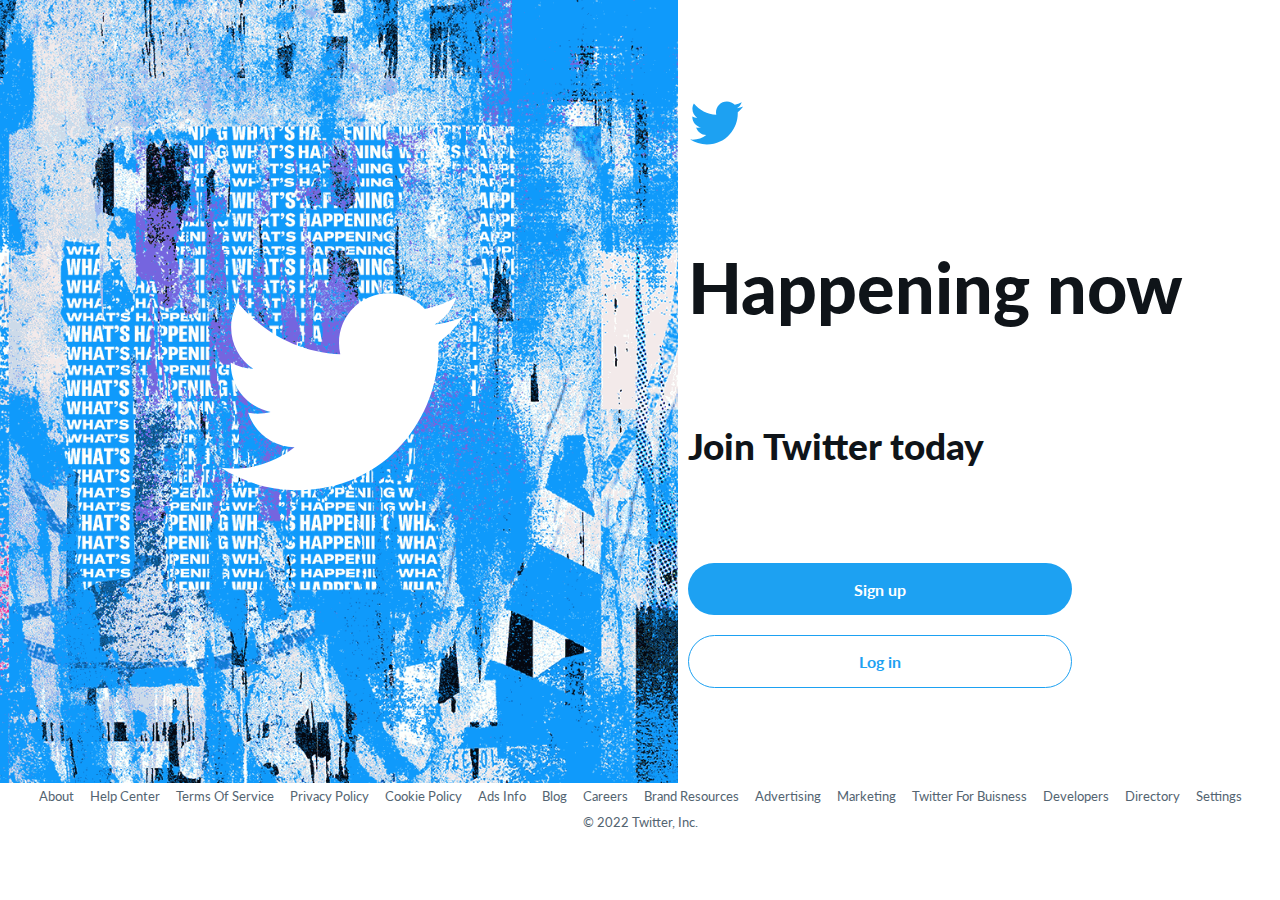
<file: frontend/index.html>
<!DOCTYPE html>
<html lang="en">
<head>
    <meta charset="UTF-8">
    <meta http-equiv="X-UA-Compatible" content="IE=edge">
    <meta name="viewport" content="width=device-width, initial-scale=1.0">
    <title>Twitter</title>
    <link rel="stylesheet" href="./styles/styles.css">
</head>
<body>
    <!--Main Container-->
    <div class="container">
        <!--Left-Side Image Block-->
        <div class="image">
            <svg viewBox="0 0 24 24" aria-hidden="true" class="big-bird">
                <g>
                    <path d="M23.643 4.937c-.835.37-1.732.62-2.675.733.962-.576 1.7-1.49 2.048-2.578-.9.534-1.897.922-2.958 1.13-.85-.904-2.06-1.47-3.4-1.47-2.572 0-4.658 2.086-4.658 4.66 0 .364.042.718.12 1.06-3.873-.195-7.304-2.05-9.602-4.868-.4.69-.63 1.49-.63 2.342 0 1.616.823 3.043 2.072 3.878-.764-.025-1.482-.234-2.11-.583v.06c0 2.257 1.605 4.14 3.737 4.568-.392.106-.803.162-1.227.162-.3 0-.593-.028-.877-.082.593 1.85 2.313 3.198 4.352 3.234-1.595 1.25-3.604 1.995-5.786 1.995-.376 0-.747-.022-1.112-.065 2.062 1.323 4.51 2.093 7.14 2.093 8.57 0 13.255-7.098 13.255-13.254 0-.2-.005-.402-.014-.602.91-.658 1.7-1.477 2.323-2.41z">
                    </path>
                </g>
            </svg>
        </div>
        <!--Left-Side Image Block End-->

        <!--Right-Side Content Block-->
        <div class="content">
            <svg viewBox="0 0 24 24" aria-hidden="true" class="small-bird">
                <g>
                    <path d="M23.643 4.937c-.835.37-1.732.62-2.675.733.962-.576 1.7-1.49 2.048-2.578-.9.534-1.897.922-2.958 1.13-.85-.904-2.06-1.47-3.4-1.47-2.572 0-4.658 2.086-4.658 4.66 0 .364.042.718.12 1.06-3.873-.195-7.304-2.05-9.602-4.868-.4.69-.63 1.49-.63 2.342 0 1.616.823 3.043 2.072 3.878-.764-.025-1.482-.234-2.11-.583v.06c0 2.257 1.605 4.14 3.737 4.568-.392.106-.803.162-1.227.162-.3 0-.593-.028-.877-.082.593 1.85 2.313 3.198 4.352 3.234-1.595 1.25-3.604 1.995-5.786 1.995-.376 0-.747-.022-1.112-.065 2.062 1.323 4.51 2.093 7.14 2.093 8.57 0 13.255-7.098 13.255-13.254 0-.2-.005-.402-.014-.602.91-.658 1.7-1.477 2.323-2.41z">
                    </path>
                </g>
            </svg>
            <h1>Happening now</h1>
            <h3>Join Twitter today</h3>
            <div class="button">
                <a href="#" class="btn btn-signup" id="signup-btn-popup">Sign up</a>
                <a href="#" class="btn btn-login" id="login-btn-popup">Log in</a>
            </div>
        </div>
        <!--Right-Side Content Block End-->

        <!--Footer Block-->
        <div class="footer">
            <nav>
                <a href="#">About</a>
                <a href="#">Help Center</a>
                <a href="#">Terms of service</a>
                <a href="#">Privacy Policy</a>
                <a href="#">Cookie Policy</a>
                <a href="#">Ads info</a>
                <a href="#">Blog</a>
                <a href="#">Careers</a>
                <a href="#">Brand Resources</a>
                <a href="#">Advertising</a>
                <a href="#">Marketing</a>
                <a href="#">Twitter for buisness</a>
                <a href="#">Developers</a>
                <a href="#">Directory</a>
                <a href="#">Settings</a>
                <div>&copy; 2022 Twitter, Inc.</div>
            </nav>
        </div>
        <!--Foot End-->

        <!--Login form popup Block-->
        <div class="login-popup-container hidden" id="login-popup">
            <div class="login-popup-form">
                <div class="close-btn" id="close-btn">X</div>
                <svg viewBox="0 0 24 24" aria-hidden="true" class="smaller-bird">
                    <g>
                        <path d="M23.643 4.937c-.835.37-1.732.62-2.675.733.962-.576 1.7-1.49 2.048-2.578-.9.534-1.897.922-2.958 1.13-.85-.904-2.06-1.47-3.4-1.47-2.572 0-4.658 2.086-4.658 4.66 0 .364.042.718.12 1.06-3.873-.195-7.304-2.05-9.602-4.868-.4.69-.63 1.49-.63 2.342 0 1.616.823 3.043 2.072 3.878-.764-.025-1.482-.234-2.11-.583v.06c0 2.257 1.605 4.14 3.737 4.568-.392.106-.803.162-1.227.162-.3 0-.593-.028-.877-.082.593 1.85 2.313 3.198 4.352 3.234-1.595 1.25-3.604 1.995-5.786 1.995-.376 0-.747-.022-1.112-.065 2.062 1.323 4.51 2.093 7.14 2.093 8.57 0 13.255-7.098 13.255-13.254 0-.2-.005-.402-.014-.602.91-.658 1.7-1.477 2.323-2.41z">
                        </path>
                    </g>
                </svg> 
                <h3>Sign in to twitter</h3>
                <input class="input-style" type="text" name="" id="username" placeholder="Username">
                <input class="input-style" type="password" name="" id="password" placeholder="Password">
                <button class="form-btn-login btn-black" id="login-btn">Login</button>
                <h5>Don't have an account? Sign up</h5>
                <div class="error-login" id="error-login"></div>
            </div>
        </div>
        <div class="login-popup-container hidden" id="signup-popup">
            <div class="login-popup-form">
                <div class="close-btn" id="close-btn-signup">X</div>
                <svg viewBox="0 0 24 24" aria-hidden="true" class="smaller-bird">
                    <g>
                        <path d="M23.643 4.937c-.835.37-1.732.62-2.675.733.962-.576 1.7-1.49 2.048-2.578-.9.534-1.897.922-2.958 1.13-.85-.904-2.06-1.47-3.4-1.47-2.572 0-4.658 2.086-4.658 4.66 0 .364.042.718.12 1.06-3.873-.195-7.304-2.05-9.602-4.868-.4.69-.63 1.49-.63 2.342 0 1.616.823 3.043 2.072 3.878-.764-.025-1.482-.234-2.11-.583v.06c0 2.257 1.605 4.14 3.737 4.568-.392.106-.803.162-1.227.162-.3 0-.593-.028-.877-.082.593 1.85 2.313 3.198 4.352 3.234-1.595 1.25-3.604 1.995-5.786 1.995-.376 0-.747-.022-1.112-.065 2.062 1.323 4.51 2.093 7.14 2.093 8.57 0 13.255-7.098 13.255-13.254 0-.2-.005-.402-.014-.602.91-.658 1.7-1.477 2.323-2.41z">
                        </path>
                    </g>
                </svg> 
                <h3>Sign up</h3>
                <input class="input-style" type="text" name="" id="username-signup" placeholder="Username">
                <input class="input-style" type="text" name="" id="fname-signup" placeholder="First Name">
                <input class="input-style" type="text" name="" id="lname-signup" placeholder="Last Name">
                <input class="input-style" type="text" name="" id="email-signup" placeholder="Email">
                <input class="input-style" type="password" name="" id="password-signup" placeholder="Password">
                <button class="form-btn-login btn-black" id="signup-btn">Sign Up</button>
                <h5>Have an account already? Sign in</h5>
                <div class="error-signup" id="error-signup"></div>
            </div>
        </div>
        <!--Login form popup END-->
    </div>
    <script src="./scripts/index.js"></script>
</body>
</html>
</file>
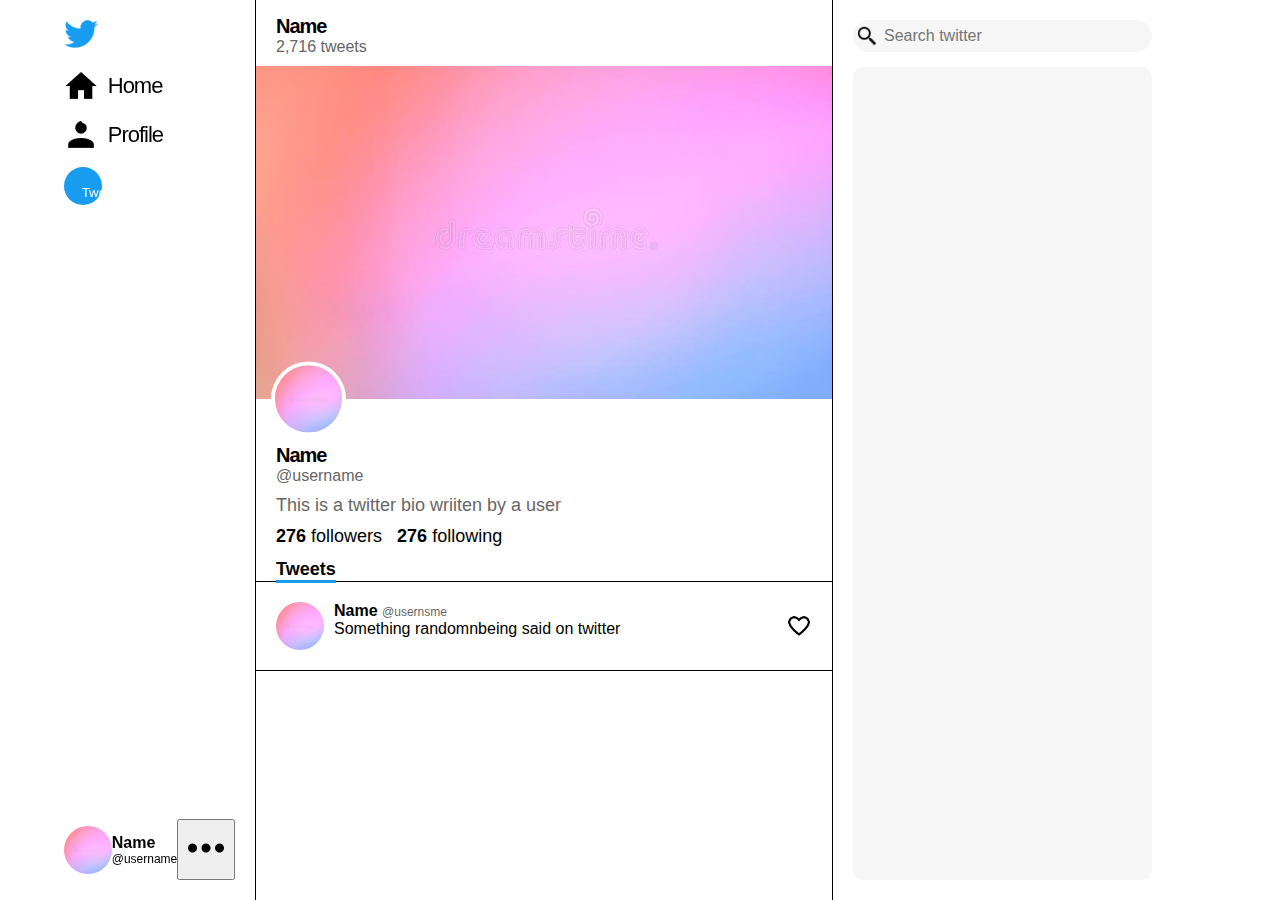
<file: homepage.html>
<!DOCTYPE html>
<html lang="en">
<head>
    <meta charset="UTF-8">
    <meta http-equiv="X-UA-Compatible" content="IE=edge">
    <meta name="viewport" content="width=device-width, initial-scale=1.0">
    <title>Home page</title>
    <link rel="stylesheet" href="styles/style.css">
</head>
<body>
    <div class="layout">
        <!-- menu -->
        <nav class="nav-bar">
            <div class="container">
                <ul>
                    <li>
                        <div class="nav__icon">
                            <img src="content/Twitter-logo.svg.png" alt="twitter logo">
                        </div>
                    </li>
                    <li>
                        <div class="nav__icon">
                            <img src="content/home-icon.png" alt="home icon">
                        </div>
                        <p class="normal large desktop">Home</p>
                    </li>
                    <li class="mobile">
                        <div class="nav__icon">
                            <img src="content/search-icon.png" alt="search icon">
                        </div>
                    </li>
                    <li>
                        <div class="nav__icon">
                            <img src="content/profile-icon.png" alt="profile icon">
                        </div>
                        <p class="normal large desktop">Profile</p>
                    </li>
                    <li>
                        <button class="btn">
                            <img src="content/tweet-icon.png" alt="tweet icon" class="tablet">
                            <p class="desktop semi-bold normal">Tweet</p>
                        </button>
                    </li>
                </ul>
                <div class="nav-card">
                    <div class="profile-icon">
                        <img src="content/profile-mock.jpg" alt="profile">
                    </div>
                    <div class="desktop stack">
                        <p class="medium bold">Name</p>
                        <p class="small light grey">@username</p>
                    </div>
                    <button>
                        <div class="desktop nav__icon">
                            <img src="content/more-icon.png" alt="more">
                        </div>
                    </button>
                </div>
            </div>
        </nav>
        <!-- main -->
        <section class="main">
            <!-- home section -->
            <section class="home">
                <div class="container">
                    <p class="large bold">
                        Home
                    </p>
                    <div class="tweet-section">
                        <div>
                            <div class="profile-icon">
                                <img src="content/profile-mock.jpg" alt="profile img">
                            </div>
                            <div class="stack">
                                <p class="light-grey medium light">What's happening?</p>
                                <p class="light-blue small light">Share your thoughts</p>
                            </div>
                        </div>
                        <button class="btn disabled">
                            <p class="medium bold">Tweet</p>
                        </button>
                    </div>
                </div>
            </section>
            <!-- profile section -->
            <section class="profile">
                <div class="container">
                    <p class="large bold">
                        Name
                    </p>
                    <p class="small light light-grey">
                        2,716 tweets
                    </p>
                </div>
                    <div class="profile__bg">
                        <img src="content/profile-mock.jpg" alt="profile-bg">
                    </div>
                    <div class="profile-icon">
                        <img src="content/profile-mock.jpg" alt="profile img">
                    </div>
                <div class="container">
                    <div>
                        <p class="large bold">
                            Name
                        </p>
                        <p class="small light light-grey">
                            @username
                        </p>
                    </div>
                    <p class="medium light light-grey">
                        This is a twitter bio wriiten by a user
                    </p>
                    <div class="follow-counter">
                        <p class="medium normal"><span class="bold medium">276</span> followers</p>
                        <p class="medium normal"><span class="bold medium">276</span> following</p>
                    </div>
                    <p class="bold underline">Tweets</p>
                </div>
            </section>
            <!-- tweets -->
            <div class="tweet container">
                <div class="tweet__content">
                    <div class="profile-icon">
                        <img src="content/profile-mock.jpg" alt="profile img">
                    </div>
                    <div class="tweet__texts">
                        <p class="bold medium">Name <span class="small light light-grey">@usernsme</span></p>
                        <p class="medium normal">Something randomnbeing said on twitter</p>
                    </div>
                </div>
                <div class="like-icon">
                    <img src="content/like.png" alt="like">
                </div>
            </div>
        </section>
        <section class="search-bar container">
            <div class="search">
                <div class="search-icon">
                    <img src="content/search-icon.png" alt="search">
                </div>
                <input type="text" placeholder="Search twitter">
            </div>
            <div class="search-results"></div>
        </section>
    </div>
    <!-- tweet box -->
    <div class="tweet-box">
        <div class="tweet-box__head">
            <img src="content/Twitter-logo.svg.png" alt="">
        </div>
        <div class="tweet-box__input container">
            <div class="input" >
                <input type="text" placeholder="What's happening?">
                <button class="img-input btn"><img src="content/pic-icon.png" alt=""></button>
            </div>
            <p class="medium normal">0/280</p>
        </div>
        <div class="tweet-btn"><p class="bold">Tweet</p></div>
    </div>
</body>
</html>
</file>
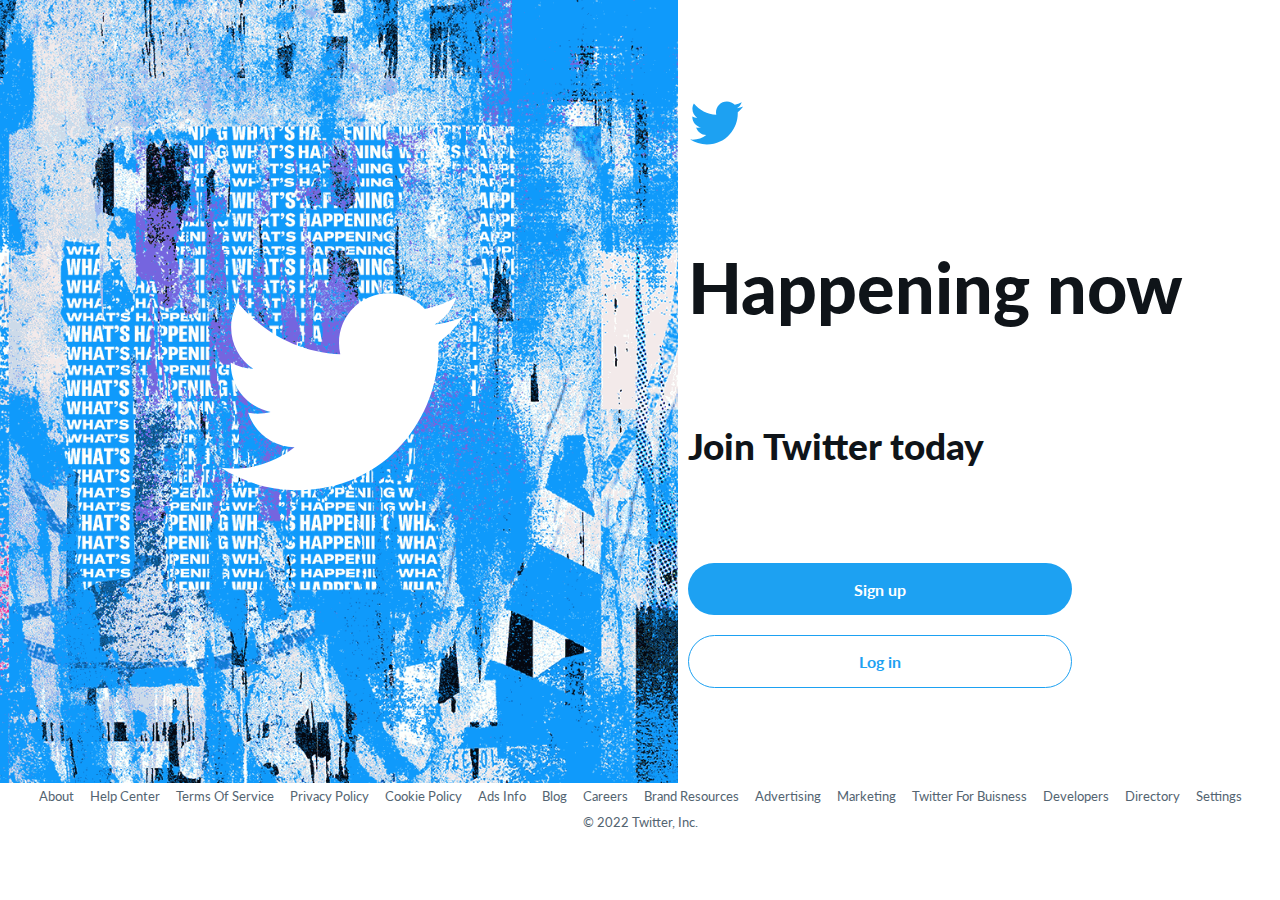
<file: frontend/homepage.html>
<!DOCTYPE html>
<html lang="en">
<head>
    <meta charset="UTF-8">
    <meta http-equiv="X-UA-Compatible" content="IE=edge">
    <meta name="viewport" content="width=device-width, initial-scale=1.0">
    <title>Home page</title>
    <link rel="stylesheet" href="styles/homepage.css">
    <script src="scripts/homepage.js"></script>
</head>
<body>
    <div class="layout">
        <!-- menu -->
        <nav class="nav-bar">
            <div class="container">
                <ul>
                    <li>
                        <div class="nav__icon">
                            <img src="content/Twitter-logo.svg.png" alt="twitter logo">
                        </div>
                    </li>
                    <li id="homeNav">
                        <div class="nav__icon">
                            <img src="content/home-icon.png" alt="home icon">
                        </div>
                        <p class="normal large desktop">Home</p>
                    </li>
                    <li class="mobile" id="searchNav">
                        <div class="nav__icon">
                            <img src="content/search-icon.png" alt="search icon">
                        </div>
                    </li>
                    <li id="profileNav">
                        <div class="nav__icon" >
                            <img src="content/profile-icon.png" alt="profile icon">
                        </div>
                        <p class="normal large desktop">Profile</p>
                    </li>
                    <li>
                        <button class="btn" id="tweetBtn">
                            <img src="content/tweet-icon.png" alt="tweet icon" class="tablet">
                            <p class="desktop normal">Tweet</p>
                        </button>
                    </li>
                </ul>
                <div class="nav-card">
                    <div class="nav-card__menu" id="logout">
                        Logout
                    </div>
                    <div class="profile-icon">
                        <img src="content/profile-mock.jpg" alt="profile" id="logoutpic">
                    </div>
                    <div class="desktop stack">
                        <p id="navbar-name" class="large bold">Name</p>
                        <p id="navbar-username" class="medium light grey">@username</p>
                    </div>
                </div>
            </div>
        </nav>
        <!-- main -->
        <section class="main" id="main">
            <!-- home section -->
            <section class="home">
                <div class="container">
                    <p class="large bold">
                        Home
                    </p>
                    <div class="tweet-section">
                        <div>
                            <div class="profile-icon">
                                <img src="content/profile-mock.jpg" alt="profile img" id="mainprofilepic">
                            </div>
                            <div class="stack">
                                <p class="light-grey medium light">What's happening?</p>
                                <p class="light-blue small light">Share your thoughts</p>
                            </div>
                        </div>
                        <button class="btn disabled">
                            <p class="medium bold">Tweet</p>
                        </button>
                    </div>
                </div>
            </section>
            <!-- profile section -->
            <section class="profile">
                <div class="container">
                    <p class="large bold">
                        <!--Name-->
                    </p>
                    <p class="small light light-grey">
                        <!--2,716 tweets-->
                    </p>
                </div>
                    <div class="profile__bg">
                        <img src="content/profile-mock.jpg" alt="profile-bg">
                    </div>
                    <label for='user-img' class="profile-icon" id="userImgLbl">
                        <img src="content/profile-mock.jpg" alt="profile img" id="user-profile-pic">
                    </label>
                    <input type="file" id="user-img" disabled>
                <div class="container">
                    <div class="edit">
                        <div>
                            <input type="text" class="large bold input-black" value="Name" id="nameInput" disabled>
                            <p class="small light light-grey">
                                @username
                            </p>
                        </div>
                        <button class="btn btn-grey" id="editBtn">Edit</button>
                        <button class="btn btn-apply" id="applyBtn">Apply</button>
                    </div>
                    <input id="bioInput"type="text" class="medium light light-grey" value="This is a twitter bio wriiten by a user" disabled>
                    <div class="follow-counter">
                        <p class="medium normal"><span id="followers-span" class="bold medium">276</span> followers</p>
                        <p class="medium normal"><span id="following-span" class="bold medium">276</span> following</p>
                    </div>
                    <p class="bold underline">Tweets</p>
                </div>
            </section>
            <!-- tweets -->
            <div id="tweets-section"></div>
        </section>
        <!-- search section -->
        <section class="search-bar container">
            <div class="search">
                <div class="search-icon">
                    <img src="content/search-icon.png" alt="search">
                </div>
                <input id="username-search" type="text" placeholder="Search twitter">
            </div>
            <div id="search-results" class="search-results container">

            </div>
        </section>
    </div>
    <!-- tweet box -->
    <div class="tweet-box__bg">
        <div class="tweet-box">
            <div class="tweet-box__head">
                <img src="content/Twitter-logo.svg.png" alt="">
            </div>
            <div class="tweet-box__input container">
                <div class="input" >
                    <textarea type="text" maxlength="280" placeholder="What's happening?" id="tweetInput"></textarea>
                    <label for="img-input" class="img-input btn"><img src="content/pic-icon.png" alt=""></label>
                    <input type="file" id="img-input">
                </div>
                <p class="medium normal"><span id="wordCounter">0</span>/280</p>
            </div>
            <div class="tweet-btn" id="new-tweet-btn"><p class="bold">Tweet</p></div>
        </div>
    </div>
    <script src="./scripts/showtweets.js"></script>
    <script src="./scripts/newtweet.js"></script>
    <script src="./scripts/searchresult.js"></script>
    <script src="./scripts/profile-overwrite.js"></script>
</body>
</html>
</file>
<file: styles/style.css>
*{
    box-sizing: border-box;
    padding: 0;
    margin: 0;
    font-family:'Segoe UI', Tahoma, Geneva, Verdana, sans-serif;
}
img{
    width: 100%;
    object-fit: cover;
}
/* utilities */
.bold{
    font-weight: 700;
}
.semi-bold{
    font-weight: 600
}
.normal{
    font-weight: 400;
}
.light{
    font-weight: 100;
}
.large{
    letter-spacing: -1px;
    font-size: 22px;
}
.medium{
    font-size:16px;
}
.small{
    font-size: 12px;
}
.light-blue{
    color: #5eb2e6;
}
.light-grey{
    color:#666666;
}
.container{
    padding:20px;
}
.desktop{
    display:none;
}
.btn{
    border:none;
    background-color: #179cf0;
    border-radius: 50px;
    color:white;
    cursor: pointer;
}
.disabled{
    background-color: #60bbf3;
}
.profile-icon{
    flex-shrink: 0;
}
.profile-icon img{
    height: 100%;
    object-fit: cover;
    border-radius: 50%;
}
input:focus{
    outline: none;
}
/* layout */
.layout{
    display: flex;
    flex-direction: row;
    justify-content: start;
}
/* nav bar */
/* menu */
.nav-bar{
    height: 100vh;
    width: 20%;
    position: fixed;
    border-right: solid 1px black;
}
.nav-bar > .container{
    height: 100%;
    display:flex;
    flex-direction: column;
    justify-content: space-between;
    align-items: center;
}
.nav-bar ul{
    display:flex;
    flex-direction: column;
    gap:15px;
}
.nav-bar li{
    list-style: none;
}
.nav__icon{
    width:34px;
    height:34px;
}
.nav-bar li .btn{
    width:38px;
    height: 38px;
    padding:18%;
}
/* profile card */
.nav-card{
    display: flex;
    flex-direction: row;
    align-items: center;
    justify-content: space-between;
}
.nav-card .profile-icon{
    width:48px;
    height:48px;
}
/* main */
.main{
    display: flex;
    flex-direction: column;
    width: min(100%,575px);
    padding-left: 20%;
}
/* Home */
.home{
    display:none;
    height: fit-content;
    border-bottom: 1px solid black;
}
.home > .container{
    display: flex;
    flex-direction: column;
    gap: 15px;
}
.tweet-section{
    display: flex;
    flex-direction: row;
    justify-content: space-between;
    align-items: center;
    gap:5px;
}
.tweet-section > div{
    display: flex;
    flex-direction: row;
    align-items: center;
    gap:10px;
}
.tweet-section .profile-icon{
    width:52px;
    height: 52px;
}
.tweet-section .btn{
    width:min(30%,100px);
    height:35px
}
/* profile */
.profile{
    /* display:none; */
    height: fit-content;
    border-bottom: 1px solid black;
}
.profile .large{
    font-size: 20px;
}
.profile .medium{
    font-size: 18px;
}
.profile .small{
    font-size: 16px;
}
.profile p{
    font-size: 18px;
}
.profile > .container{
    display: flex;
    flex-direction: column;
    align-items: flex-start;
    gap: 10px;
}
.profile__bg{
    width: 100%;
    height: 40vw;
}
.profile__bg img{
    height:100%;
}
.profile .profile-icon{
    width: 75px;
    height: 75px;
    position:absolute;
    transform: translate(20%, -50%);
    border-radius: 50px;
    border: 4px solid white;
}
.profile .container:first-child{
    padding-top: 15px;
    padding-bottom: 10px;
    gap:0
}
.profile .container:last-child{
    padding-top: 45px;
    padding-bottom: 0;
}
.follow-counter{
    display: flex;
    flex-direction: row;
    gap: 15px;
}
.underline{
    border-bottom: #179cf0 solid;
    transform: translateY(2px);
}
/* tweet */
.tweet{
    display: flex;
    flex-direction: row;
    justify-content: space-between;
    align-items: center;
    gap:10px;
    border-bottom: 1px solid black;
}
.tweet__content{
    display:flex;
    flex-direction: row;
    justify-content: start;
    align-items: flex-start;
    gap:10px;
}
.tweet__content .profile-icon{
    width:48px;
    height: 48px;
}
.like-icon{
    width:26px;
    height: 26px;
    cursor:pointer;
    flex-shrink: 0;
}
/* tweet box */
.tweet-box{
    position:fixed;
    top:10%;
    left: 50%;
    transform: translateX(-50%);
    display:flex;
    flex-direction: column;
    width:80vw;
    display: none;
}
.tweet-box__head{
    height: 7.5vw;
    display: flex;
    justify-content: center;
    align-items: center;
    background-color: #f6f6f6;
    border-radius: 10px 10px 0 0;
}
.tweet-box__head img{
    width:auto;
    height:65%;
}
.tweet-box__input{
    display: flex;
    flex-direction: column;
    align-items: flex-end;
    justify-content: space-between;
    background-color: white;
    height: 35vw;
}
.input{
    display: flex;
    width:100%;
    flex-direction: row;
    justify-content: space-between;
    align-items: center;
}
.input input{
    flex-grow: 1;
    height:35px;
    background: transparent;
    border: none;
    font-size: 18px;
}
.img-input{
    height:35px;
    border: none;
    background: transparent;
}
.img-input img{
    height:90%;
    width:auto;
}
.tweet-btn{
    height: 7.5vw;
    background-color: #179cf0;
    color:white;
    font-size:18px;
    display:flex;
    justify-content: center;
    align-items: center;
    border-radius: 0 0 10px 10px;
}
    /* search bar */
    .search-bar{
        border-left: solid 1px;
        height: 100vh;
        width:35%;
        display: flex;
        flex-direction: column;
        gap:15px;
        display:none;
        position:fixed;
        right:0;
    }
    .search{
        display:flex;
        flex-direction: row;
        justify-content: start;
        align-items: center;
        gap:8px;
        background-color: #f6f6f6;
        border-radius: 50px;
        padding:5px;
        height:auto;
    }
    .search-icon{
        width:18px;
        height:100%;
        flex-shrink: 0;
    }
    .search-icon img{
        height:100%;
    }
    .search input{
        border:none;
        background: transparent;
        height:18px;
        width: 100%;
        font-size: 16px;
    }
    .search-results{
        background-color: #f6f6f6;
        height:100%;
        border-radius: 10px;
    }
/* media queries */
@media screen and (min-width:650px) {
    /* utelities */
    .mobile{
        display: none;
    }
    /* profile */
    .profile__bg {
        height: 26vw;
    }
    /* nav */
    .nav-bar{
        width:15%;
    }
    .nav-bar ul{
        gap:25px;
    }
    /* main */
    .main{
        width:100%;
        padding-left: 15%;
        padding-right:35%;
    }
    /* search bar */
    .search-bar{
        display:flex;
    }
}
@media screen and (min-width:800px) {
    /* utilities */
    .desktop{
        display: contents;
    }
    
    .tablet{
        display: none;
    }
    .stack{
        display:flex;
        flex-direction: column;
    }
    /* search bar */
    .search-bar{
        padding-right: 10%;
    }
    /* nav-bar */
    .nav-bar{
        width:20%;
    }
    .nav-bar ul{
        gap:15px;
    }
    .nav-bar li:not(.mobile){
        display: flex;
        flex-direction: row;
        align-items: center;
        justify-content: start;
        gap:10px;
    }
    .nav-bar > .container{
        align-items: flex-start;
        padding-left: 25%;
    }
    /* main */
    .main{
        padding-left: 20%;
    }
}
</file>
<file: frontend/styles/homepage.css>
*{
    box-sizing: border-box;
    padding: 0;
    margin: 0;
    font-family:'Segoe UI', Tahoma, Geneva, Verdana, sans-serif;
}
img{
    width: 100%;
    object-fit: cover;
}
/* utilities */
.bold{
    font-weight: 700;
}
.semi-bold{
    font-weight: 600
}
.normal{
    font-weight: 400;
}
.light{
    font-weight: 100;
}
.large{
    letter-spacing: -1px;
    font-size: 22px;
}
.medium{
    font-size:16px;
}
.small{
    font-size: 12px;
}
.light-blue{
    color: #5eb2e6;
}
.light-grey{
    color:#666666;
}
.container{
    padding:20px;
}
.desktop{
    display:none;
}
.btn{
    border:none;
    background-color: #179cf0;
    border-radius: 50px;
    color:white;
    cursor: pointer;
}
.btn-red{
    background-color: #fb4242;
}
.btn-grey{
    background-color: #f6f6f6;
    color: #3f4040;
}
.disabled{
    background-color: #60bbf3;
}
.profile-icon{
    flex-shrink: 0;
}
.profile-icon img{
    height: 100%;
    object-fit: cover;
    border-radius: 50%;
}
input:focus{
    outline: none;
}
/* layout */
.layout{
    display: flex;
    flex-direction: row;
    justify-content: start;
}
/* nav bar */
/* menu */
.nav-bar{
    height: 100vh;
    width: 20%;
    position: fixed;
    border-right: solid 1px black;
}
.nav-bar > .container{
    height: 100%;
    display:flex;
    flex-direction: column;
    justify-content: space-between;
    align-items: center;
}
.nav-bar ul{
    display:flex;
    flex-direction: column;
    gap:15px;
}
.nav-bar li{
    list-style: none;
    cursor: pointer;
}
.nav__icon{
    width:34px;
    height:34px;
}
.nav-bar li .btn{
    width:38px;
    height: 38px;
    padding:18%;
}
/* profile card */
.nav-card{
    position:relative;
    display: flex;
    flex-direction: row;
    align-items: center;
    justify-content: space-between;
}
.nav-bar .nav-card{
    cursor:pointer;
}
.nav-card .profile-icon{
    width:48px;
    height:48px;
}
.nav-card__menu{
    position: absolute;
    top:0;
    cursor: pointer;
}
.nav-card__menu {
    position: absolute;
    top: 0;
    transform: translateY(-200%);
    width: 100%;
    background: white;
    text-align: center;
    color: red;
    font-weight: 500;
    border-radius: 50px;
    cursor: pointer;
    display:none;
}
/* main */
.main{
    display: flex;
    flex-direction: column;
    width: min(100%,575px);
    padding-left: 20%;
}
/* Home */
.home{
    height: fit-content;
    border-bottom: 1px solid black;
    cursor: pointer;
}
.home > .container{
    display: flex;
    flex-direction: column;
    gap: 15px;
}
.tweet-section{
    display: flex;
    flex-direction: row;
    justify-content: space-between;
    align-items: center;
    gap:5px;
}
.tweet-section > div{
    display: flex;
    flex-direction: row;
    align-items: center;
    gap:10px;
}
.tweet-section .profile-icon{
    width:52px;
    height: 52px;
}
.tweet-section .btn{
    width:min(30%,100px);
    height:35px
}
/* profile */
.profile{
    display:none;
    height: fit-content;
    border-bottom: 1px solid black;
}
.profile .large{
    font-size: 20px;
}
.profile .medium{
    font-size: 18px;
}
.profile .small{
    font-size: 16px;
}
.profile p{
    font-size: 18px;
}
.profile > .container{
    display: flex;
    flex-direction: column;
    align-items: flex-start;
    gap: 10px;
}
.profile__bg{
    width: 100%;
    height: 40vw;
}
.profile__bg img{
    height:100%;
}
.profile .profile-icon{
    width: 75px;
    height: 75px;
    position:absolute;
    transform: translate(20%, -50%);
    border-radius: 50px;
    border: 4px solid white;
    cursor:pointer;
}
.edit{
    display: flex;
    flex-direction: row;
    justify-content: space-between;
    align-items: center;
    width: 100%;
}
.edit .btn{
    font-weight: 700;
    padding: 6px;
    width: 55px;
}
.profile .container:first-child{
    padding-top: 15px;
    padding-bottom: 10px;
    gap:0
}
.profile .container:last-child{
    padding-top: 45px;
    padding-bottom: 0;
}
.follow-counter{
    display: flex;
    flex-direction: row;
    gap: 15px;
}
.underline{
    border-bottom: #179cf0 solid;
    transform: translateY(2px);
}
input{
    border:none;
}
.btn-apply{
    display:none;
}
input:disabled{
    background: white;
}
/* tweet */
.tweet{
    display: flex;
    flex-direction: row;
    justify-content: space-between;
    align-items: center;
    gap:10px;
    border-bottom: 1px solid black;
}
.tweet__content{
    display:flex;
    flex-direction: row;
    justify-content: start;
    align-items: flex-start;
    gap:10px;
}
.tweet__content .profile-icon{
    width:48px;
    height: 48px;
}
.like-icon{
    width:26px;
    height: 26px;
    cursor:pointer;
    flex-shrink: 0;
}
.tweet__withimg .tweet{
    border-bottom: none;
}
.tweet__withimg{
    display: flex;
    flex-direction: column;
    border-bottom: solid 1px;
}
.tweet-img{
    width:80%;
    height:60%;
    padding-top: 0;
    padding-bottom: 0;
    align-self: center;
}
.tweet-img img{
    height:100%;
    border-radius: 1%;
}
/* tweet box */
.tweet-box{
    position:fixed;
    top:10%;
    left: 50%;
    transform: translateX(-50%);
    display:flex;
    flex-direction: column;
    width:80vmin;
}
.tweet-box__bg{
    position: absolute;
    top: 0;
    width: 100vw;
    height: 100vh;
    background: #2424248c;
    display: none;
}
.tweet-box__head{
    height: 7.5vmin;
    display: flex;
    justify-content: center;
    align-items: center;
    background-color: #f6f6f6;
    border-radius: 10px 10px 0 0;
}
.tweet-box__head img{
    width:auto;
    height:65%;
}
.tweet-box__input{
    display: flex;
    flex-direction: column;
    align-items: flex-end;
    justify-content: space-between;
    background-color: white;
}
.input{
    display: flex;
    width:100%;
    flex-direction: row;
    justify-content: space-between;
    align-items: flex-start;
}
.input textarea{
    flex-grow: 1;
    height:35px;
    background: transparent;
    border: none;
    font-size: 18px;
    resize: none;
    height:150px;
    outline: none;
}
input[type="file"]{
    display: none;
}
.img-input{
    height:35px;
    border: none;
    background: transparent;
}
.img-input img{
    height:90%;
    width:auto;
}
.tweet-btn{
    height: 7.5vmin;
    background-color: #179cf0;
    color:white;
    font-size:18px;
    display:flex;
    justify-content: center;
    align-items: center;
    border-radius: 0 0 10px 10px;
    cursor: pointer;
}
    /* search bar */
    .search-bar{
        border-left: solid 1px;
        height: 100vh;
        width:35%;
        display: flex;
        flex-direction: column;
        gap:15px;
        display:none;
        width:65%;
        position:fixed;
        right:0;
    }
    .search{
        display:flex;
        flex-direction: row;
        justify-content: start;
        align-items: center;
        gap:8px;
        background-color: #f6f6f6;
        border-radius: 50px;
        padding:5px;
        height:auto;
    }
    .search-icon{
        width:18px;
        height:100%;
        flex-shrink: 0;
    }
    .search-icon img{
        height:100%;
    }
    .search input{
        border:none;
        background: transparent;
        height:18px;
        width: 100%;
        font-size: 16px;
    }
    .search-results{
        background-color: #f6f6f6;
        height:100%;
        border-radius: 10px;
    }
    .profile-follow{
        display: flex;
        flex-direction: row;
        justify-content: space-between;
        align-items: center;
    }
    .profile-follow .stack{
        width:30%;
        gap:2px;
    }
    .profile-follow .btn{
        padding:2% ;
        width:100%;
    }
    .search-result{
        display: flex;
        flex-direction: column;
        gap: 10px;
        border-bottom: solid 1px;
        margin-bottom: 25px;
    }
    .search-result .nav-card{
        justify-content: start;
        gap: 5px;
    }
    .input-black:disabled{
        color: black;
    }
/* media queries */
@media screen and (min-width:650px) {
    /* utelities */
    .mobile{
        display: none;
    }
    /* profile */
    .profile__bg {
        height: 26vw;
    }
    /* nav */
    .nav-bar{
        width:15%;
    }
    .nav-bar ul{
        gap:25px;
    }
    /* main */
    .main{
        width:100%;
        padding-left: 15%;
        padding-right:35%;
    }
    /* search bar */
    .search-bar{
        display:flex;
        width:35%;
    }
}
@media screen and (min-width:821px) {
    /* utilities */
    .desktop{
        display: contents;
    }
    
    .tablet{
        display: none;
    }
    .stack{
        display:flex;
        flex-direction: column;
    }
    /* search bar */
    .search-bar{
        padding-right: 10%;
    }
    /* nav-bar */
    .nav-bar{
        width:20%;
    }
    .nav-bar ul{
        gap:20px;
        width:100%;
    }
    .nav-bar ul li .btn{
        display: flex;
        padding:10px;
        justify-content: center;
        align-items: center;
        font-size: 16px;
        width:100%;
    }
    .nav-bar ul li .btn p{
        font-weight: 700;
        letter-spacing: 1px;
    }
    .nav-bar li:not(.mobile){
        display: flex;
        flex-direction: row;
        align-items: center;
        justify-content: start;
        gap:10px;
    }
    .nav-bar > .container{
        align-items: flex-start;
        padding-left: 25%;
    }
    .nav-card {
        justify-content: start;
        gap: 5px;
    }
    .nav-card .profile-icon{
        height:50px;
        width:50px;
    }
    .nav-card .large{
        font-size:20px;
    }
    /* main */
    .main{
        padding-left: 20%;
    }
    /* profile */
    .profile__bg{
        height: 26vh;
    }
}
</file>
<file: frontend/styles/styles.css>
/* Import font and reset */
@import url('https://fonts.googleapis.com/css2?family=Lato&display=swap');

*,
*::before,
*::after {
    margin: 0;
    padding: 0;
    box-sizing: border-box;
}

body {
    font-family: 'Lato', sans-serif;
    min-height: 100vh;
    overflow-x: hidden;
}

/* Main container */

.container {
    max-width: 100%;
    height: 87vh;
    display: flex;
    flex-wrap: wrap;
}

.image {
    height: 100%;
    background: url('../content/images/login-form-background.png') center center/cover;
    flex: 0 1 53vw;
    position: relative;
}

.content {
    display: flex;
    padding-left: 10px;
    flex-direction: column;
    align-items: flex-start;
    justify-content: space-evenly;
}

.big-bird {
    width: 16rem;
    position: absolute;
    top: 50%;
    left: 50%;
    transform: translate(-50%, -50%);
    fill: #fff;
}

.small-bird {
    width: 3.5rem;
    fill: #1da1f2;
}

.smaller-bird {
    width: 2rem;
    fill: #1da1f2;
    margin-bottom: 15px;
    margin-top: 10px;
}

.btn {
    display: flex;
    align-items: center;
    justify-content: center;
    width: 24rem;
    height: 3.3rem;
    border-radius: 10vw;
    font-size: 1rem;
    text-decoration: none;
    font-weight: 700;
}

.btn-signup {
    background: #1da1f2;
    color: #fff;
    transition: all .2s ease;
    margin-bottom: 20px;
}

.btn-signup:hover {
    background: #1f94dd;
}

.btn-login {
    border: 1px solid #1da1f2;
    color: #1da1f2;
}

.btn-black {
    background: black;
    color: white;
}

.btn-black:hover {
    background: rgb(37, 37, 37);
}



/* Footer */
.footer nav {
    display: flex;
    flex-direction: row;
    flex-wrap: wrap;
    justify-content: center;
    align-items: center;
}
  
.footer nav a,
.footer nav div {
    text-decoration: none;
    font-size: 13px;
    color: #536471;
    margin: .3rem .5rem;
    text-transform: capitalize;
    border-bottom: 1px solid transparent;
    transition: all .2s ease;
}

.footer nav a:hover {
    border-bottom: 1px solid #536471;
}

/* Login popup */
.login-popup-container{
    padding: 20vh 28vw;
    position: absolute;
    width: 100%;
    height: 100%;
}

.login-popup-form{
    background-color: white;
    display: flex;
    flex-direction: column;
    align-items: center;
    border-radius: 5px;
    border: 5px solid #1f94dd;
}

.login-popup-form input{
    width: 70%;
    margin-bottom: 10px;
}

.login-popup-form button{
    width: 50%;
    margin-bottom: 10px;
}

.login-popup-form h3{
    margin-bottom: 10px;
}

.login-popup-form h5{
    margin-bottom: 10px;
}

.form-btn-login{
    border-radius: 10vw;
    font-size: 1rem;
    text-decoration: none;
    font-weight: 700;
    color: #fff;
    transition: all .2s ease;
    margin-bottom: 20px;
    height: 35px;
    cursor: pointer;
    margin-bottom: 30px;
}

.input-style {
	border: 2px solid #f0f0f0;
	border-radius: 4px;
	display: block;
	font-family: inherit;
	font-size: 14px;
	padding: 10px;
	width: 90%;
}

/* Utilities */

h1, h3 {
    color: #0f1419;
    font-weight: 900;
}

h1 {
    font-size: 5.5vw;
}

h3 {
    font-size: 2.3rem;
}

.hidden{
    display: none;
}

.close-btn{
    display: flex;
    justify-content: center;
    cursor: pointer;
    left: -48%;
    position: relative;
    transition: all .2 ease;
    border-radius: 50%; 
    width:20px;
}

.close-btn:hover{
    background-color: lightgrey; 
}

.green-div{
    padding: 5px 5px;
    margin-bottom: 10px;
    display: flex;
    justify-content: center;
    flex-direction: column;
    border-radius: 10px;
    background-color: #1f94dd;
}

.red-div{
    padding: 5px 5px;
    margin-bottom: 10px;
    display: flex;
    justify-content: center;
    flex-direction: column;
    border-radius: 10px;
    background-color: red;
}

@media(max-width: 1000px) {
    .content {
        order: -1;
        max-width: 600px;
        height: 80vh;
        margin: 0 auto;
    }

    .image {
        height: 50vh;
        flex:  0 1 100vw;
        max-width: 100%;
    }

    .btn {
        width: 15rem;
        margin-right: 1rem;
    }

    h1 {
        font-size: 8vw;
    }

    .login-popup-container{
        padding: 20vh 5vw;
    }

    .image {
        height: 25vh;
        padding-top: 10px;
    }

    .big-bird {
        width:10%;
    }

    .login-popup-form{
        min-height: 400px;
    }
}

@media(max-width: 600px) {
    .content {
        padding: 2rem;
        margin: 0;
    }

    .btn {
        width: 10rem;
    }

    h1 {
        font-size: 10vw;
    }

    h3 {
        font-size: 1.7rem;
    }

    .login-popup-form{
        min-height: 100%;
    }

    .login-popup-container{
        padding: 5vh 3vw;
    }

    .login-popup-form input{
        width: 80%;
        margin-bottom: 15px;
    }
    
    .login-popup-form button{
        width: 60%;
        margin-bottom: 15px;
    }
    
    .login-popup-form h3{
        margin-bottom: 15px;
    }
    
    .login-popup-form h5{
        margin-bottom: 15px;
    }
}
</file>
